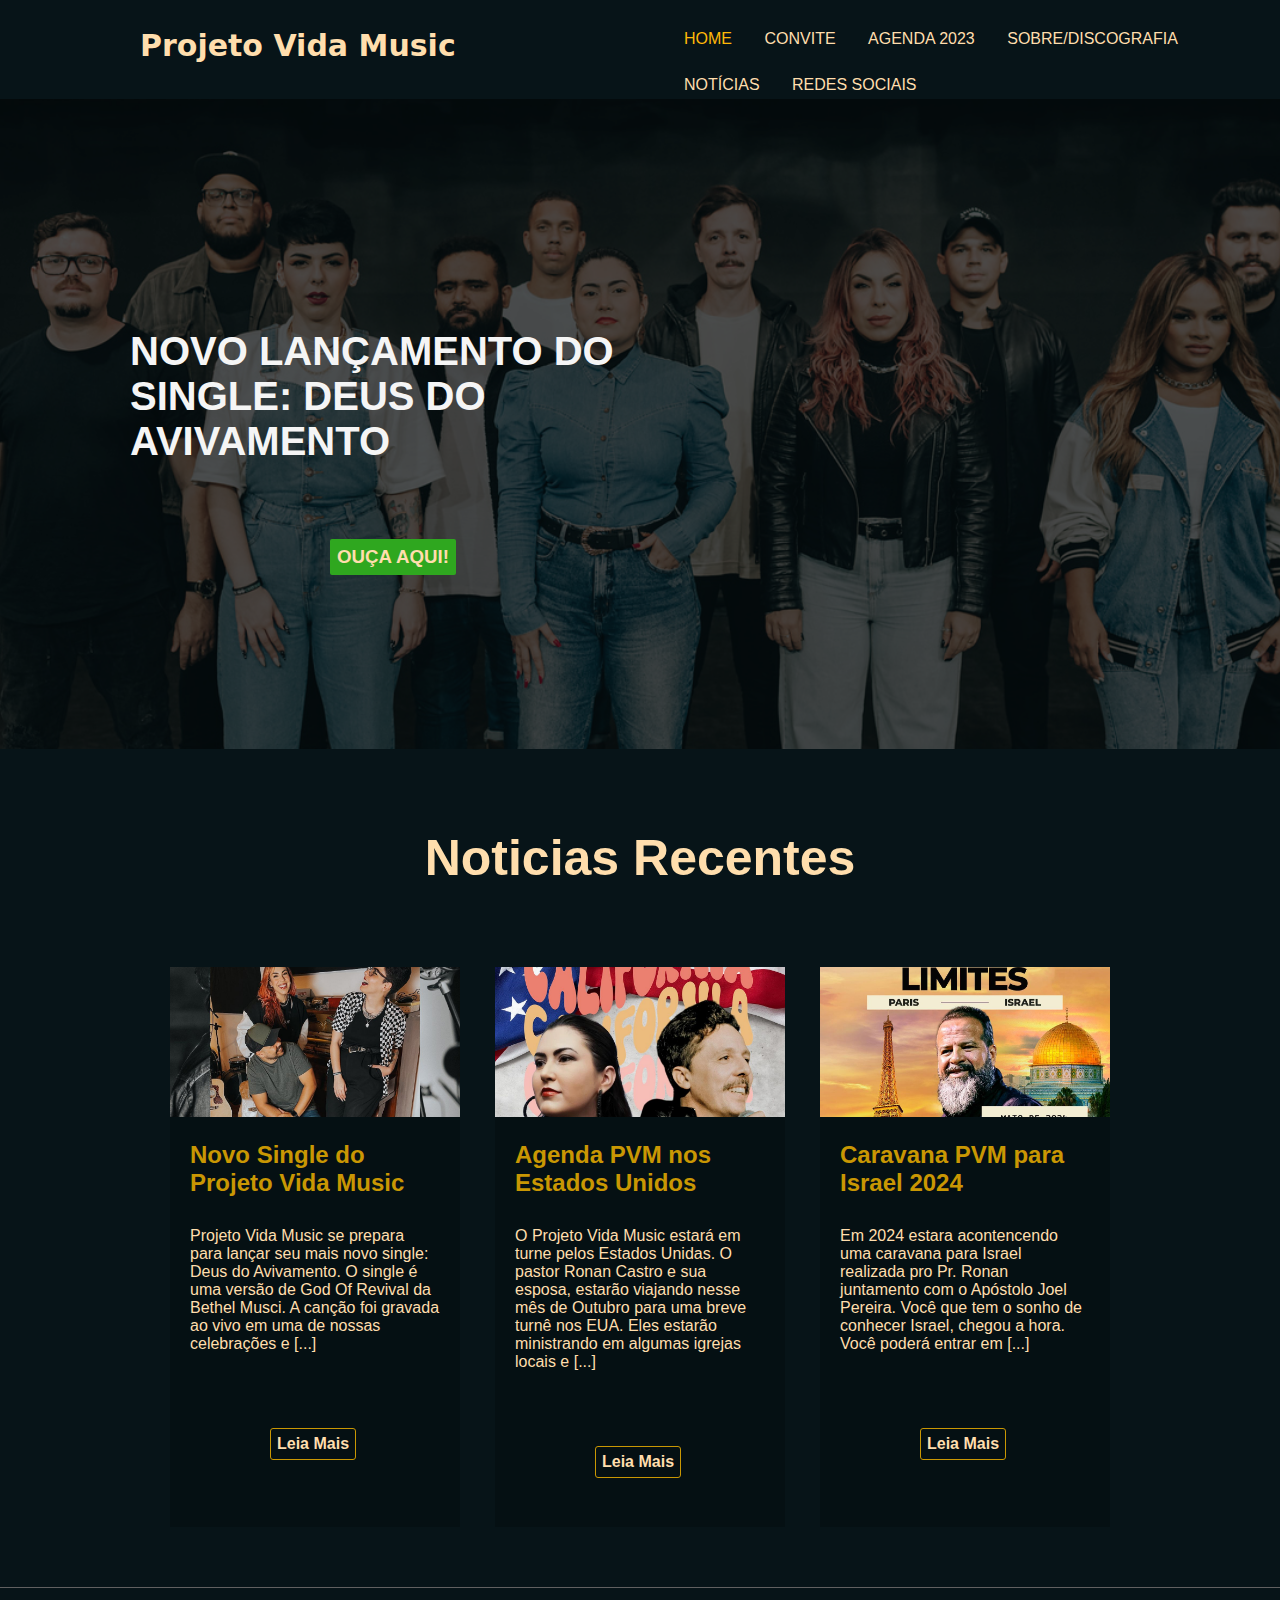
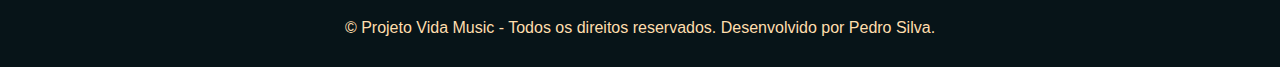
<file: index.html>
<!DOCTYPE html>
<html lang="pt-br">
<head>
    <meta charset="UTF-8">
    <title>Projeto Vida Music - Site Oficial</title>
    <link rel="stylesheet" type="text/css" href="css/projeto-vida-music.css"/>

</head>
<body>
    <div class="interfacepvm">
        <header class="cabecalhopvm">
            <hgroup>
                <h1 class="indexpvm"><a href="index.html">Projeto Vida Music</a></h1>
            </hgroup>

        <div class="menupvm">

            <ul type="disc">
                <li><a href="index.html"><span style="color: rgb(255, 185, 8);">Home</span></a></li>
                <li><a href="convites.html">Convite</a></li>
                <li><a href="agenda.html">Agenda 2023</a></li>
                <li><a href="sobre_discografia.html">Sobre/Discografia</a></Li>
                <li><a href="noticia.html">Notícias</a></li>
                <li><a href="redes_sociais.html">Redes sociais</a></Li>
            </ul>
        </div>
        </header>

        <div id="indextextoimagem">
            <h4>.</h4>
            <h2>Novo Lançamento do single: Deus do Avivamento</h2>
            <h3><a href="https://open.spotify.com/intl-pt/track/0hZPnEfkolGrgCaZaYDS85?si=b750077528794cef" target="_blank">Ouça aqui!</a></h3>
            <iframe id="youtube" width="500" height="250" src="https://www.youtube.com/embed/euBjEa-4mX0?si=WI4XdzXt70Txgaly&amp;controls=0" title="YouTube video player" frameborder="0" allow="accelerometer; autoplay; clipboard-write; encrypted-media; gyroscope; picture-in-picture; web-share" allowfullscreen></iframe>
        </div>

            <div id="titulonoticia">
                <h1>Noticias Recentes</h1>
            </div>

        <div class="espaconoticias">
           <div class="noticiageral" id="textonoticia1">
                <img id="imgtxtnoticia1" src="imagens/394261393_18391187566011127_7728976529021342550_n.jpg">
                <h2><a href="../noticias/novo_single.html">Novo Single do Projeto Vida Music</a></h2>    
                <p>Projeto Vida Music se prepara para lançar seu mais novo single: Deus do Avivamento. O single é uma versão de God Of Revival da Bethel Musci. A canção foi gravada ao vivo em uma de nossas celebrações e [...]</p>
                <h3><a href="../noticias/novo_single.html" id="leiamais">Leia Mais</a></h3>
            </div>

            <div class="noticiageral" id="textonoticia2">
                <img id="imgtxtnoticia2" src="imagens/384470319_18387046456011127_3068491480069143541_n.jpg">
                <h2>Agenda PVM nos Estados Unidos</h2>
                <p>O Projeto Vida Music estará em turne pelos Estados Unidas. O pastor Ronan Castro e sua esposa, estarão viajando nesse mês de Outubro para uma breve turnê nos EUA. Eles estarão ministrando em algumas igrejas locais e [...]</p>
                <h3><a href="../noticias/agenda_pvm_nos_usa.html" id="leiamais">Leia Mais</a></h3>
            </div>

            <div class="noticiageral" id="textonoticia3">
                <img id="imgtxtnoticia3" src="imagens/329739457_1414388319307059_7954289245468862428_n.jpg">
                <h2>Caravana PVM para Israel 2024</h2>
                <p>Em 2024 estara acontencendo uma caravana para Israel realizada pro Pr. Ronan juntamento com o Apóstolo Joel Pereira. Você que tem o sonho de conhecer Israel, chegou a hora. Você poderá entrar em [...]</p>
                <h3><a href="../noticias/caravana_israel.html" id="leiamais">Leia Mais</a></h3>

            </div>
        </div>
        <footer id="rodape">
            <p>&copy; Projeto Vida Music - Todos os direitos reservados. Desenvolvido por Pedro Silva.
            </p>
        </footer>
    </div>
    </body>
</html>
</file>
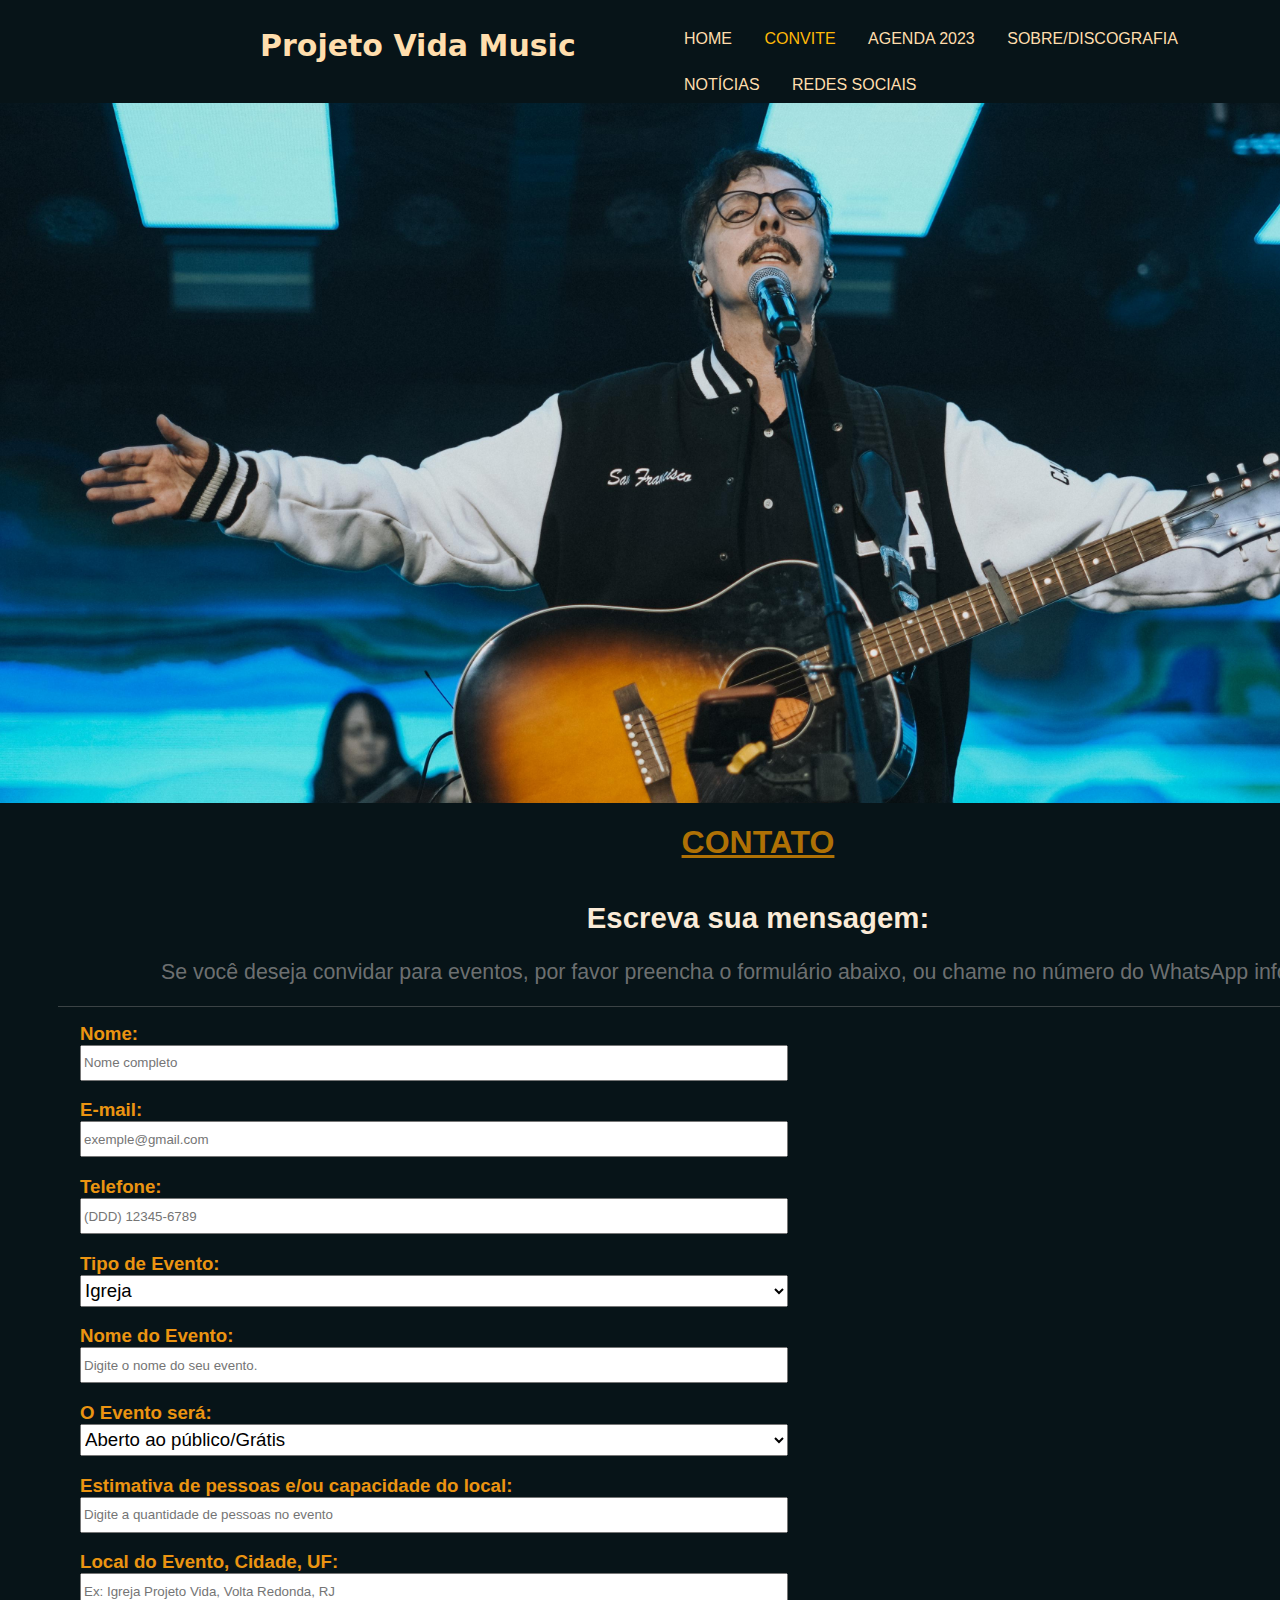
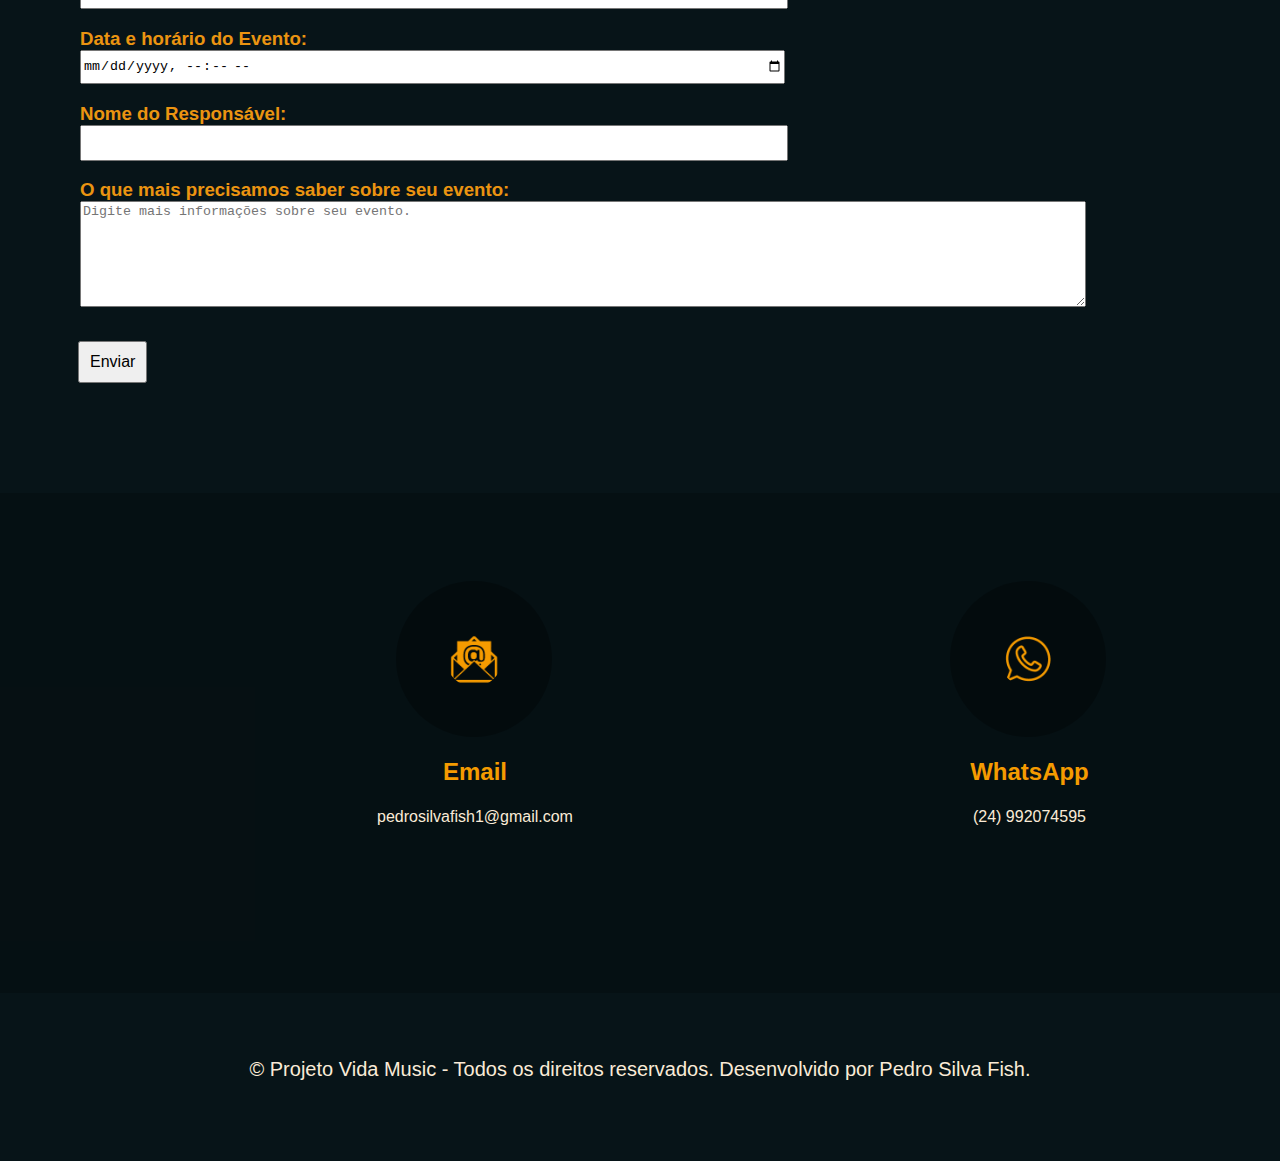
<file: convites.html>
<!DOCTYPE html>
<html lang="pt-br">
<head>
    <meta charset="UTF-8">
    <title>Convites - Projeto Vida Music</title>
    <link rel="stylesheet" type="text/css" href="css/projeto-vida-music.css"/>
    <link rel="stylesheet" type="text/css" href="css/convites.css"/>
    <link rel="stylesheet" type="text/css" href="css/formpvm.css"/>

</head>
<body>
    <div class="convitespvm">
        <header class="cabecalhopvm">
            <hgroup>
                <h1 class="indexpvm"><a href="index.html">Projeto Vida Music</a></h1>
            </hgroup>

        <div class="menupvm">

            <ul type="disc">
                <li><a href="index.html">Home</a></li>
                <li><a href="convites.html"><span style="color: rgb(255, 185, 8);">Convite</span></a></li>
                <li><a href="agenda.html">Agenda 2023</a></li>
                <li><a href="sobre_discografia.html">Sobre/Discografia</a></Li>
                <li><a href="noticia.html">Notícias</a></li>
                <li><a href="redes_sociais.html">Redes sociais</a></Li>
            </ul>
        </div>
        </header>

        <div id="imagemprincipal">
        </div>

        <div id="textocontato">
            <h1>CONTATO</h1>
            <h2>Escreva sua mensagem:</h2>
            <p>Se você deseja convidar para eventos, por favor preencha o formulário abaixo, ou chame no número do WhatsApp informado.</p>
        </div>

        <form method="POST" id="fContato" action="https://formsubmit.co/pedrosilvafish2@gmail.com">
            <fieldset id="contato">
               <p>
                    <label for:"cNome">Nome:<br></label>
                    <input type="text" name="Nome" id="cNome" size:"25" maxlength="30" placeholder="Nome completo"/>
                </p>
                <p>
                    <label for="cEmail">E-mail:<br></label>
                    <input type="email" name="Email" id="cEmail" maxlength="40" placeholder="exemple@gmail.com" required>
                </p>
                <p>
                    <label for="cTel">Telefone:<br></label>
                    <input type="tel" name="Telelone" id="cTel" max="12" placeholder="(DDD) 12345-6789" required/>
                </p>
                <p>
                    <label for="cTipoEvento">Tipo de Evento:<br></label>
                    <select name="Tipo de Evento" id="cTipoEvento">
                        <option value="Igreja">Igreja</option>
                        <option value="Evento de Prefeitira">Evento de Prefeitura</option>
                        <option value="Privado">Privado</option>
                    </select></p>
                <p>
                    <label for="NomeDoEvento">Nome do Evento:<br></label>
                    <input type="text" name="tNomeDoEvento" id="cNomeDoEvento" size="30" maxlength="50" placeholder="Digite o nome do seu evento.">
                </p>
                <p>
                    <label for="cSera">O Evento será:<br></label>
                    <select name="tSera" id="cSera"> 
                        <option value="público">Aberto ao público/Grátis</option>
                        <option value="pago">Bilhetado/Pago</option>
                    </select>
                </p>
                <p>
                    <label for="cEstimativa">Estimativa de pessoas e/ou capacidade do local:<br></label>
                    <input type="number" name="tEstimativa" id="cEstimativa" size="10" maxlength="20" placeholder="Digite a quantidade de pessoas no evento">
                </p>
                <p>
                    <label for="cLocal">Local do Evento, Cidade, UF:<br></label>
                    <input type="text" name="tLocal" id="cLocal" size="60" maxlength="60" placeholder="Ex: Igreja Projeto Vida, Volta Redonda, RJ">
                </p>
                <p>
                    <label for="cData">Data e horário do Evento:<br></label>
                    <input type="datetime-local" name="tData" id="cData"> 
                </p>
                <p>
                    <label for="cResponsavel">Nome do Responsável:<br></label>
                    <input type="text" name="tResponsavel" id="cResponsavel" size="20" maxlength="30" required>
                </p>
                <p>
                    <label for="cInfo">O que mais precisamos saber sobre seu evento:<br></label>
                    <textarea name="Mais informações" id="cInfo" rows="40" cols="5" placeholder="Digite mais informações sobre seu evento."></textarea></p>
            </fieldset>

            <input type="submit" id="enviar" value="Enviar"> 
        </form>

        <div id="emailzapzap">
            <div class="caixaemailzapzap" id="emailzap">
                <a href="https://mail.google.com/mail/u/0/#inbox?compose=new" target="_blank" ><img src="imagens/icone_email_dourado.png" id="email" alt="Logo Email"></a>
                <h2><a href="https://mail.google.com/mail/u/0/#inbox?compose=new" target="_blank" >Email</a></h2>
                <p>pedrosilvafish1@gmail.com</p>

            </div>
            <div class="caixaemailzapzap" id="zap">
                <a href="https://www.whatsapp.com/?lang=pt_BR" target="_blank" ><img src="imagens/icone_whats_dourado.png" id="whats" alt="Logo Whats"></a>
                <h2><a href="https://www.whatsapp.com/?lang=pt_BR" target="_blank" >WhatsApp</a></h2>
                <p>(24) 992074595</p>
            </div>

        </div>
        <footer id="rodape">
            <p>&copy; Projeto Vida Music - Todos os direitos reservados. Desenvolvido por Pedro Silva Fish.</p>
        </footer>
    </div>
    </body>
</html>
</file>
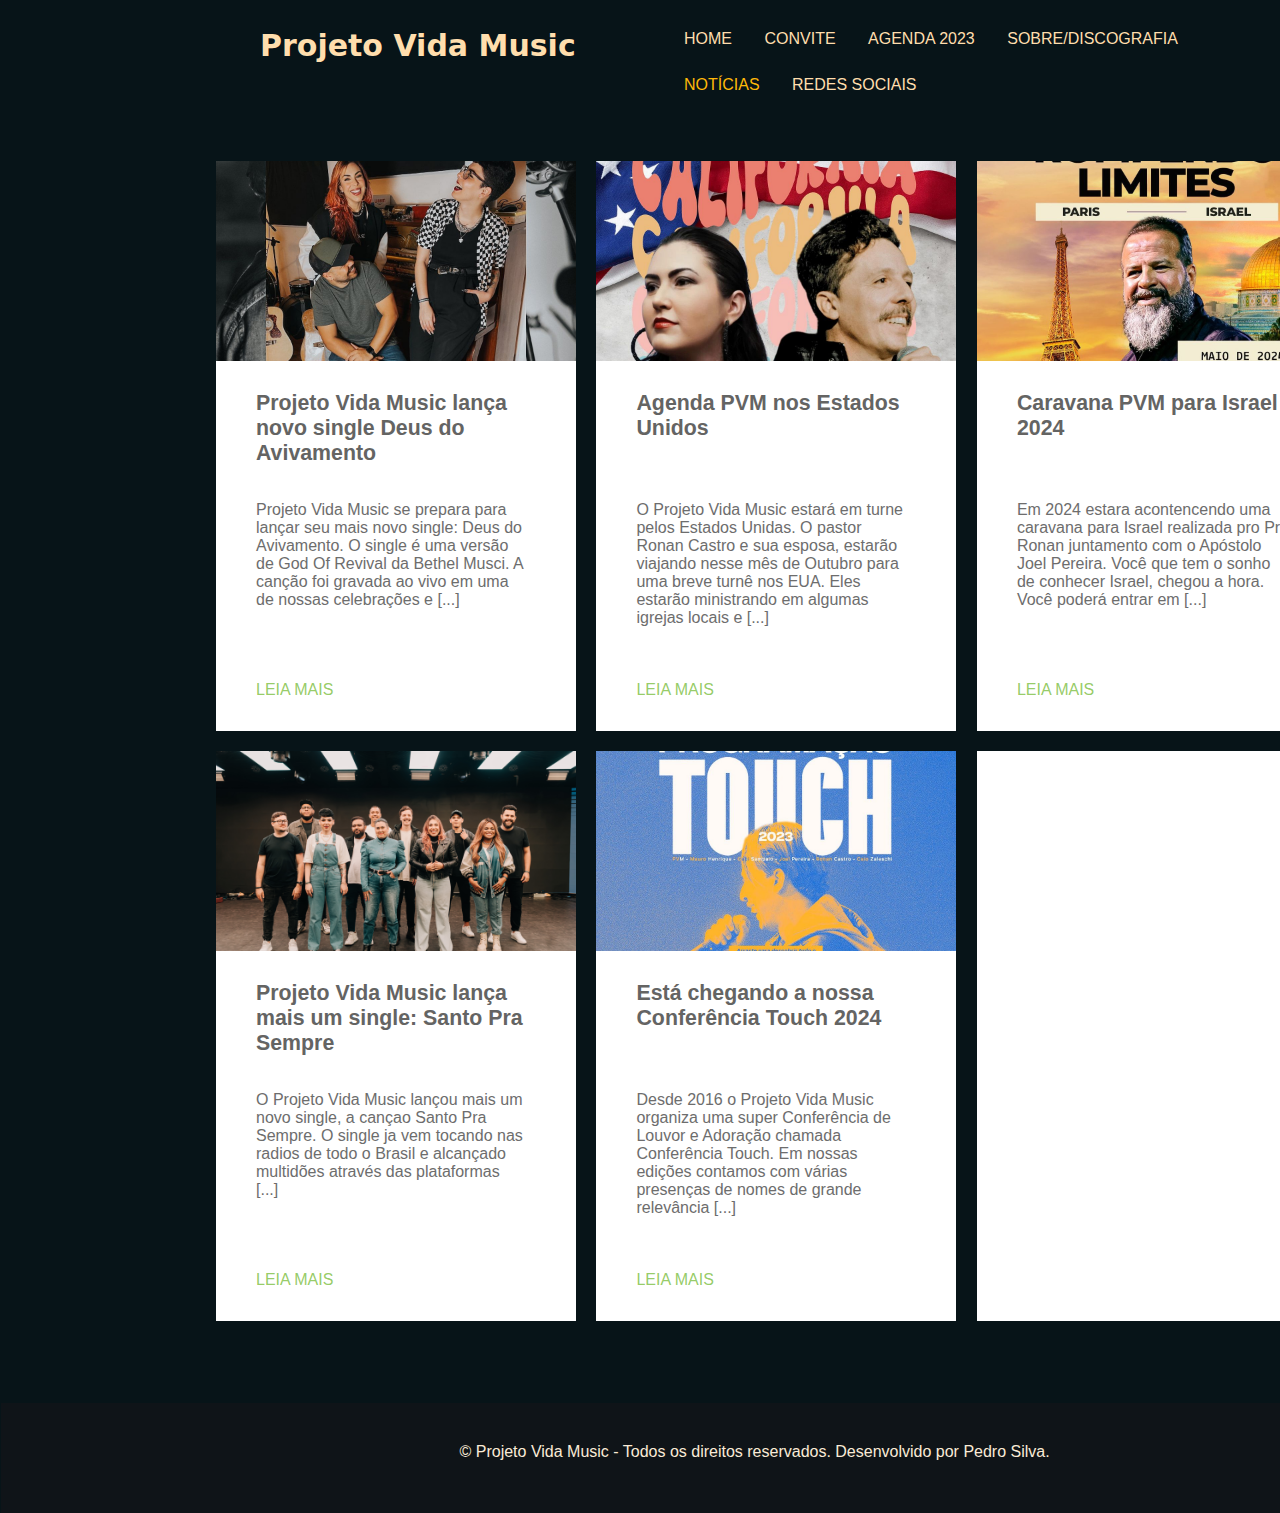
<file: noticia.html>
<!DOCTYPE html>
<html lang="pt-br">

<head>
    <meta charset="UTF-8">
    <title>Notícias - Projeto Vida Music</title>
    <link rel="stylesheet" type="text/css" href="css/projeto-vida-music.css" />
    <link rel="stylesheet" type="text/css" href="css/noticia.css" />

</head>

<body>
    <div class="interfacepvm">
        <div class="convitespvm">
            <header class="cabecalhopvm">
                <hgroup>
                    <h1 class="indexpvm"><a href="index.html">Projeto Vida Music</a></h1>
                </hgroup>

                <div class="menupvm">

                    <ul type="disc">
                        <li><a href="index.html">Home</a></li>
                        <li><a href="convites.html">Convite</a></li>
                        <li><a href="agenda.html">Agenda 2023</a></li>
                        <li><a href="sobre_discografia.html">Sobre/Discografia</a></Li>
                        <li><a href="noticia.html"><span style="color: rgb(255, 185, 8);">Notícias</span></a></li>
                        <li><a href="redes_sociais.html">Redes sociais</a></Li>
                    </ul>
                </div>
            </header>

            <div class="abanoticias">
                <div class="noticianoticia">
                    <img class="abaimgtxtnoticia1" src="imagens/394261393_18391187566011127_7728976529021342550_n.jpg">
                    <h2><a href="../noticias/novo_single.html">Projeto Vida Music lança novo single Deus do Avivamento</a></h2>
                    <p>Projeto Vida Music se prepara para lançar seu mais novo single: Deus do Avivamento. O single é
                        uma versão de God Of Revival da Bethel Musci. A canção foi gravada ao vivo em uma de nossas
                        celebrações e [...]</p>
                    <h3><a href="../noticias/novo_single.html" class="abaleiamais">Leia Mais</a></h3>
                </div>
                <div class="noticianoticia">
                    <img class="abaimgtxtnoticia1" src="imagens/384470319_18387046456011127_3068491480069143541_n.jpg">
                    <h2><a href="noticia-pvm-eua.html">Agenda PVM nos Estados Unidos</a></h2>
                    <p>O Projeto Vida Music estará em turne pelos Estados Unidas. O pastor Ronan Castro e sua esposa,
                        estarão viajando nesse mês de Outubro para uma breve turnê nos EUA. Eles estarão ministrando em
                        algumas igrejas locais e [...]</p>
                    <h3><a href="../noticias/agenda_pvm_nos_usa.html" class="abaleiamais">Leia Mais</a></h3>

                </div>
                <div class="noticianoticia">
                    <img class="abaimgtxtnoticia1" src="imagens/329739457_1414388319307059_7954289245468862428_n.jpg">
                    <h2><a href="noticiacaravana.html">Caravana PVM para Israel 2024</a></h2>
                    <p>Em 2024 estara acontencendo uma caravana para Israel realizada pro Pr. Ronan juntamento com o Apóstolo Joel Pereira. Você que tem o sonho de conhecer Israel, chegou a hora. Você poderá entrar em [...]</p>
                    <h3><a href="noticiacaravana.html" class="abaleiamais">Leia Mais</a></h3> 
                </div>
                <div class="noticianoticia">
                    <img class="abaimgtxtnoticia1" id="foto_santo_pra_sempre" src="imagens/foto_santo_pra_sempre.jpg">
                    <h2><a href="noticia-santo-pra-sempre.html">Projeto Vida Music lança mais um single: Santo Pra Sempre</a></h2>
                    <p>O Projeto Vida Music lançou mais um novo single, a cançao Santo Pra Sempre. O single ja vem tocando nas radios de todo o Brasil e alcançado multidões através das plataformas [...]</p>
                    <h3><a href="noticia-santo-pra-sempre.html" class="abaleiamais">Leia Mais</a></h3> 
                </div>
                <div class="noticianoticia">
                    <img class="abaimgtxtnoticia1" id="foto_santo_pra_sempre" src="imagens/fototouch.jpg">
                    <h2><a href="touch2024.html">Está chegando a nossa Conferência Touch 2024</a></h2>
                    <p>Desde 2016 o Projeto Vida Music organiza uma super Conferência de Louvor e Adoração chamada Conferência Touch. Em nossas edições contamos com várias presenças de nomes de grande relevância  [...]</p>
                    <h3><a href="touch2024.html" class="abaleiamais">Leia Mais</a></h3> 
                </div>
                <div class="noticianoticia"></div>
                
            </div>



            
        </div>
        
    </div>
    <footer class="rodapenoticia">
        <p>&copy; Projeto Vida Music - Todos os direitos reservados. Desenvolvido por Pedro Silva.
        </p>
    </footer>
</body>

</html>
</file>
<file: css/projeto-vida-music.css>
@charset "UTF-8";

body {
    font-family: "Comic Sans MS";
    background-color:rgb(7, 20, 24);
    overflow-x: hidden;
    }

.interfacepvm {
    font-family: "Comic Sans MS";
    color: navajowhite;
    width: 1000px;
    margin: 0px auto 0px auto;
}

.indexpvm{
    font-size: 30px;
    margin: 0px -10px -25px 0px;
    padding: 20px 0px 40px 0px;
    font-family: system-ui, -apple-system, BlinkMacSystemFont, 'Segoe UI', Roboto, Oxygen, Ubuntu, Cantarell, 'Open Sans', 'Helvetica Neue', sans-serif;
}

.indexpvm a {
    color: navajowhite;

}

a {
    text-decoration: none;
}

/* Formatação de menu */

div.menupvm ul{

    position: absolute;
    text-transform: uppercase;
    list-style: none;
    left: 630px;
    top: 0px;
    display: block;
    font-family: 'Segoe UI', sans-serif;
    font-weight: 400;
}

div.menupvm li{
    display: inline-block;
    color: navajowhite;
    padding: 14px;

}

div.menupvm a {
    color: navajowhite;
}

div.menupvm a:hover {
    color: rgb(255, 185, 8);
    
    
}

/*Formatação de imagem principal*/
div#indextextoimagem::before {
    content: "";
    display: block;
    position: absolute;
    top: 0;
    right: 0;
    bottom: 0;
    left: 0;
    background-image: url('../imagens/IMG_3293.JPG');
    background-size: cover;
    background-position: center;
    background-repeat: no-repeat;
    filter: brightness(0.50) opacity(0.6);
    z-index: -1; 
}
div#indextextoimagem {
    width: 1530px;
    height: 650px;
    margin-left: -260px;
    padding-top: -500px;
    position: relative;
    z-index: 1;
    color: white;
}
iframe#youtube {
    position: absolute;
    margin: 200px 800px;
    z-index: 1;
}

div#indextextoimagem h2 {
    display: block;
    color: whitesmoke;
    text-transform: uppercase;
    font-family: 'Segoe UI', sans-serif;
    font-size: 40px;
    margin: 140px 750px 250px 250px;
    padding: 50px 0px 0px 0px;
    position: absolute;
}

div#indextextoimagem h3 a {
    display: block;
    text-transform: uppercase;
    text-align: center;
    margin-left: 500px;
    position: absolute;
    margin: 400px 750px 100px 450px;
    padding: 7px;
    font-family: 'Segoe UI', sans-serif;
    background-color: rgb(47, 167, 31);
    border-radius: 2px;
    color: navajowhite;
}

div#indextextoimagem h3 a:hover {
    color: rgb(178, 128, 0);
    transition:.5s;
}

div#indextextoimagem h4 {
    opacity: 0;
}
/* Noticias */
div#titulonoticia {
    text-align: center;
    margin-top: 80px ;
    margin-bottom: 80px;
    position: relative;
    font-family: 'Segoe UI', sans-serif;
    border: #071418;
    font-size: 25px;
}

/* Ancora Link */

div#textonoticia1 a {
    text-decoration: none;
}


div#textonoticia1 {
    text-align: left;
    width: 250px;
    height: 500px;
    margin: 0px 30px;
    padding: 30px 20px;
    position: absolute;
    font-family: 'Segoe UI', sans-serif;  
    background: #051013; 
}

img#imgtxtnoticia1 {
    width: 290px;
    height: 150px;
    object-fit: cover;
    position: relative;
    margin: -30px -20px 0px -20px;
}

div#textonoticia1 h2 a {
    color: rgb(201, 151, 3);
    font-size: 18pt;
}   

div#textonoticia1 p {
    font-size: 12pt;
    margin-bottom: 100px;
    margin-top: 30px;
}

div#textonoticia1 h3 a {
    text-align: center;
    margin: -25px 80px 500px 80px;
    padding: 6px;
    position: absolute;
    border: solid rgb(201, 151, 3);
    font-size: 12pt;
    border-radius: 3px;
    border-width: 1px ;
    color: navajowhite;
}

div#textonoticia1 h3 a:hover {
    color: navajowhite;
    background-color:rgb(255, 185, 8, .3) ;

}

div#textonoticia2 {
    text-align: left;
    width: 250px;
    height: 500px;
    margin: 0px 355px;
    padding: 30px 20px;
    position: absolute;
    font-family: 'Segoe UI', sans-serif; 
    background-color: #051013;
}

img#imgtxtnoticia2 {
    width: 290px;
    height: 150px;
    object-fit: cover;
    position: relative;
    margin: -30px -20px 0px -20px;
}

div#textonoticia2 h2 {
    color: rgb(201, 151, 3);
    font-size: 18pt;
}

div#textonoticia2 p {
    font-size: 12pt;
    margin-top: 30px;
    margin-bottom: 100px;
}

div#textonoticia2 h3 a {
    text-align: center;
    margin: -25px 80px 500px 80px;
    padding: 6px;
    position: absolute;
    border: solid rgb(201, 151, 3);
    font-size: 12pt;
    border-radius: 3px;
    border-width: 1px ;
    color: navajowhite;
}

div#textonoticia2 h3 a:hover {
    color: navajowhite;
    background-color:rgb(255, 185, 8, .3) ;
}


div#textonoticia3 {
    text-align: left;
    width: 250px;
    height: 500px;
    margin: 0px 680px;
    padding: 30px 20px;
    position: absolute;
    font-family: 'Segoe UI', sans-serif;
    background-color: #051013;
    
}

div#textonoticia3 h3 a {
    text-align: center;
    margin: -25px 80px 500px 80px;
    padding: 6px;
    position: absolute;
    border: solid rgb(201, 151, 3);
    font-size: 12pt;
    border-radius: 3px;
    border-width: 1px ;
    color: navajowhite;
}

div#textonoticia3 h3 a:hover {
    color: navajowhite;
    background-color:rgb(255, 185, 8, .3) ;
}



img#imgtxtnoticia3 {
    width: 290px;
    height: 150px;
    object-fit: cover;
    position: relative;
    margin: -30px -20px 0px -20px;
}

div#textonoticia3 h2 {
    color: rgb(201, 151, 3);
    font-size: 18pt;
}

div#textonoticia3 p {
    font-size: 12pt;
    margin-top: 30px;
    margin-bottom: 100px;
}

iframe#noticias {
    position: center;
    width: 1000px;
    height: 600px;
}

.noticiasindex {
    border: 1px solid black;
    z-index: 1;
    width: 300px;
    height: 300px;
    display: inline-block;
}
.noticiageral:hover {
    transform: scale(1.1);
    transition: 1.5s;
    cursor: pointer;
}

#iframeContainer {
    width: 100vw;
    height: 50vh;
  }

  #div1, #div2, #div3 {
    width: 33.33%;
    height: 50vh;
    float: left;
    box-sizing: border-box;
    border: 1px solid #000;
  }

footer#rodape {
    clear: both;
    border-top: 1px solid #606060;
    margin: 700px -500px -20px -500px;
    padding: 0px 0px -100px 0px;
    position: relative;
    font-family: 'Gill Sans', 'Gill Sans MT', Calibri, 'Trebuchet MS', sans-serif;
}

footer#rodape p {
    text-align: center;
    padding: 15px 15px 30px 15px;
}
</file>
<file: css/convites.css>
@charset "UTF-8";

.interfacepvm {
    font-family: "Comic Sans MS";
    color: navajowhite;
    width: 1000px;
    margin: 0px auto 0px auto;
}

.indexpvm{
    font-size: 30px;
    margin: 0px;
    padding: 20px 0px 40px 252px;
    font-family: system-ui, -apple-system, BlinkMacSystemFont, 'Segoe UI', Roboto, Oxygen, Ubuntu, Cantarell, 'Open Sans', 'Helvetica Neue', sans-serif;
}

.convitespvm {
    color: antiquewhite;
}

div#convitespvm {
    color: navajowhite;
    
}

div#imagemprincipal {
    width: 1550px;
    height: 700px;
    background-image: url('../imagens/ronan.jpeg');
    object-fit: cover;
    background-position: 60% 30%;
    background-repeat: no-repeat;
    background-size: 100%;
    margin-left: -20px;
}

/*parte do texto de contato*/

div#textocontato {
    width: 1400px;
    font-family: 'Segoe UI', Tahoma, Geneva, Verdana, sans-serif;
    border-bottom: 1px solid rgba(137, 137, 137, 0.4);
    font-weight: 100;
    text-align: center;
    margin-left: 50px;
}

div#textocontato h1 {
    color: rgb(175, 113, 5);
    text-decoration: underline;
    size: 30pt;
}

div#textocontato h2 {
    font-size: 22pt;
    margin-top: 40px;
}

div#textocontato p {
    font-size: 16pt;
    color: rgba(137, 137, 137, 0.8);
}
</file>
<file: css/formpvm.css>
@charset "UTF-8";

div#imagemprincipal {
    display: block;
    transition: 600s;    
}

fieldset {
    margin-left: 60px;
    border: none;
}

form {
    transition: 1s;
}

fieldset#contato {
    transition: 1s;
}

fieldset#contato p {
    color: rgb(235, 148, 17);
    font-family: 'Segoe UI', Tahoma, Geneva, Verdana, sans-serif;
    font-weight: 700;
    font-size: 14pt;
    margin-top: 10px;
}

input#cNome, input#cEmail, input#cTel, input#cNomeDoEvento, input#cLocal, input#cEstimativa, input#cData, input#cResponsavel {
    width: 700px;
    height: 30px;
}

textarea {
    width: 1000px;
    height: 100px;
}

select#cTipoEvento, select#cSera{
    width: 708px;
    height: 32px;
    font-size: 14pt;
    font-family: 'Segoe UI', Tahoma, Geneva, Verdana, sans-serif;

}

input#enviar {
    margin-left: 70px;
    padding: 10px;
    font-size: 12pt;
}

/* Inicio da Caixa para contato */

div#emailzapzap {
    width: 105%;
    height: 500px;
    background-color: rgba(0,0,0,.2);
    position: relative;
    margin-top: 110px;
    font-family: 'Segoe UI', Tahoma, Geneva, Verdana, sans-serif;
    margin-left: -8px;

}

.caixaemailzapzap {
    width: 350px;
    height: 450px;
    display: inline-flex;
    justify-content: center;
    align-items: center;
    background-color: rgba(0, 0, 0, 0);
    margin-top: 20px;
    cursor: pointer;
    position: relative;
    
}

div.caixaemailzapzap:hover{
    transform: scale(1.1);
    transition: 1s;
}

div#emailzap {
    margin-left: 300px;
}

div#zap {
    margin-left: 200px;
}


img#whats, img#email{
    position: absolute;
    width: 16%;
    margin: 1px;
    padding: 50px;
    left: 27%;
    display: block;
    top: 15%;
    border-radius: 50%;
    background-color: rgba(0,0,0,.3);
    
}

div.caixaemailzapzap h2 {
    position: absolute;
    top: 50%;
}

div.caixaemailzapzap h2 a {
   color: rgb(245, 155, 0);
}

div.caixaemailzapzap p {
    position: absolute;
    top: 62%;

}



/*Fim caixa para contato*/

footer#rodape {
    clear: both;
    margin: 0px -500px -20px -500px;
    padding: 30px;
    position: relative;
    font-family: 'Gill Sans', 'Gill Sans MT', Calibri, 'Trebuchet MS', sans-serif;
    font-size: 15pt;
    border: none;
    color: antiquewhite;
}
</file>
<file: css/noticia.css>
@charset "UTF-8";

body {
    width: 0%;
    height: 0%;
}

.interfacepvm {
    font-family: "Comic Sans MS";
    color: navajowhite;
    width: 1000px;
    font-family: 'Segoe UI', Tahoma, Geneva, Verdana, sans-serif;


}

.indexpvm{
    font-size: 30px;
    margin: 0px;
    padding: 20px 0px 40px 252px;
    font-family: system-ui, -apple-system, BlinkMacSystemFont, 'Segoe UI', Roboto, Oxygen, Ubuntu, Cantarell, 'Open Sans', 'Helvetica Neue', sans-serif;
}

.espaconoticias {
    color: antiquewhite;
}

.abanoticias {
    width: 1180px;
    height: 900px;
    margin-left: 10%;
    margin-top: 50px;
    position: relative;
    left: 10%;
}
.noticianoticia {
    width: 360px;
    height: 570px;
    display: inline-flex;
    margin: 8px;
    background-color: white;
}

.abaimgtxtnoticia1 {
    width: 360px;
    height: 200px;
    object-fit: cover;
    position: absolute;
}

h2 {
    width: 270px;
    position: absolute;
    font-family: 'Segoe UI', Tahoma, Geneva, Verdana, sans-serif;
    font-size: 16pt;
    text-decoration: none;
    text-align: left;
    margin-top: 190px;
    padding: 40px;
    font-weight: 700;
}

a {
    text-decoration: none;
    color: rgb(100, 100, 99);
}

p {
    max-width: 270px;
    position: absolute;
    color: rgb(109, 109, 109);
    margin-top: 300px;
    padding: 40px;
}

h3 {
    width: 270px;
    position: absolute;
    color: rgb(109, 109, 109);
    margin-top: 480px;
    padding: 40px;
    font-size: 12pt;
    text-transform: uppercase;
    font-weight: 500;
}

h3 a {
    color: rgba(106, 181, 37, 0.714);
}

h3 a:hover, h2 a:hover {
    color: rgb(194, 124, 12);
    transition: .7s;
}

footer.rodapenoticia {
    background-color: rgb(15, 20, 24);
    width: 1550px;
    height: 110px;
    margin: 350px 0px -60px -7px;
    position: relative;
    
}


footer.rodapenoticia p {
    text-align: center;
    white-space: nowrap;
    position: absolute; 
    margin: 0px;
    left: 27% ;
    font-family: 'Segoe UI', Tahoma, Geneva, Verdana, sans-serif;
    font-size: 12pt;
    color: antiquewhite;
}
</file>
